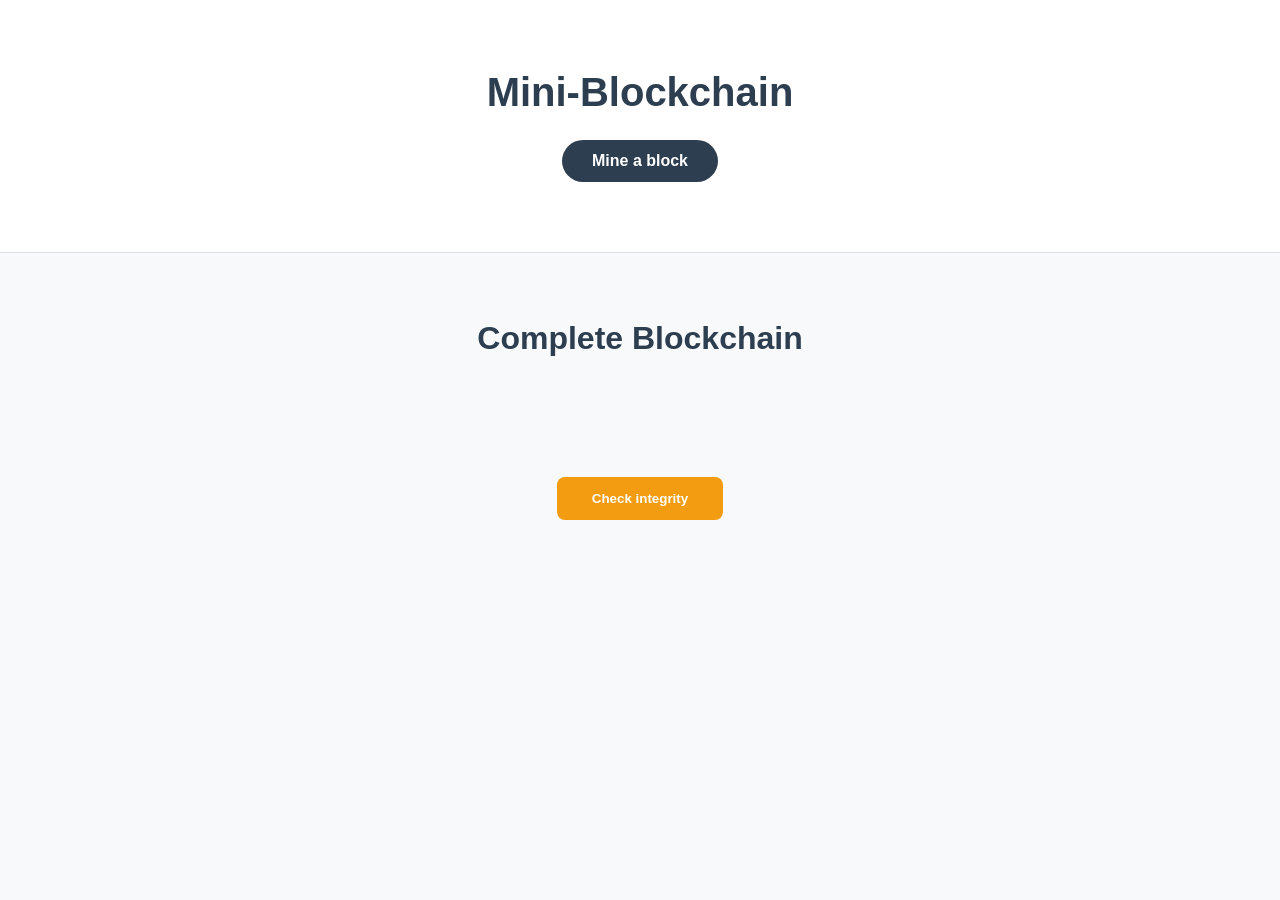
<file: front/index.html>
<!DOCTYPE html>
<html lang="fr">
<head>
    <meta charset="UTF-8">
    <title>Mini-Blockchain</title>
    <link rel="stylesheet" href="css/style.css">
</head>
<body class="bg-light">
    <nav class="navbar">
        <div class="container">
            <a class="navbar-brand" href="index.html">Mini-Blockchain</a>
            <div class="nav-buttons">
                <a href="mine.html" class="btn-mine">Mine a block</a>
            </div>
        </div>
    </nav>

    <div class="container">
        <div class="validate">
            <h2>Complete Blockchain</h2>
        </div>
        
        <div id="blockchain-container"></div>
    </div>

    <div class="container">
        <div class="validate">
            <button onclick="checkIntegrity(event)" class="btn-warning">Check integrity</button>
        </div>
    </div>

    <div id="customModal" class="modal-overlay">
        <div class="modal-content">
            <h3 id="modalTitle"></h3>
            <p id="modalMessage"></p>
            <div id="modalBtn" class="btn-success" style="cursor: pointer; margin-top: 20px; max-width: 200px;">OK</div>
        </div>
    </div>

    <script>
        // Prevents the injection of HTML scripts into the data
        function escapeHtml(text) {
            const div = document.createElement('div');
            div.textContent = text;
            return div.innerHTML;
        }

        // Function to display the stylized modal
        function showModal(title, message, isSuccess) {
            const modal = document.getElementById('customModal');
            const modalBtn = document.getElementById('modalBtn');
            
            document.getElementById('modalTitle').innerText = title;
            document.getElementById('modalMessage').innerText = message;
            
            modalBtn.style.backgroundColor = isSuccess ? "var(--accent)" : "var(--danger)";
            
            modal.classList.add("active");
            
            modalBtn.onclick = function() {
                modal.classList.remove("active");
            };
        }

        // Function for load and display the blockchain
        async function loadBlockchain() {
            // Try to retrieves all the complete blockchain
            try {
                        const response = await fetch('http://127.0.0.1:5001/blocks/');
                        const blocks = await response.json();
                        const container = document.getElementById('blockchain-container');
                        
                        // Manages each block
                        container.innerHTML = blocks.map(block => {
                            // Manages the date
                            const date = block.timestamp 
                                ? new Date(block.timestamp * 1000).toLocaleString('fr-FR') 
                                : "Date inconnue";

                            // Create a variable with all transactions of the block
                            const transactionsHtml = block.transactions.map(tx => `
                                <div class="tx-item">
                                    <span class="tx-user">${escapeHtml(tx.sender)}</span> 
                                    <span class="tx-arrow">&rarr;</span> 
                                    <span class="tx-user">${escapeHtml(tx.receiver)}</span> : 
                                    <span class="tx-amount">${tx.amount.toFixed(2)}</span>
                                </div>
                            `).join('');

                            // Return the block
                            return `
                                <div class="card block-card">
                                    <div class="card-header block-header">
                                        <span class="block-index">Bloc #${block.index}</span>
                                        <div class="block-meta">
                                            <span class="badge-count">
                                                ${block.tx_count} Transaction${block.tx_count > 1 ? 's' : ''}
                                            </span>
                                            <small class="block-date">${date}</small>
                                        </div>
                                    </div>
                                    <div class="card-body">
                                        <div class="hash-section">
                                            <p><strong>Hash:</strong> <span class="text-break">${block.hash}</span></p>
                                            <p><strong>Previous Hash:</strong> <span class="text-break">${block.previous_hash}</span></p>
                                        </div>
                                        
                                        <div class="tx-list">
                                            ${transactionsHtml}
                                        </div>

                                        <div class="block-footer">
                                            <strong>Nonce:</strong> <span class="nonce">${block.nonce}</span>
                                        </div>
                                    </div>
                                </div>
                            `;
                        }).join('');
                        
                    } catch (error) {
                        console.error("Erreur de chargement:", error);
                    }
                }

        async function checkIntegrity(event) {
            if (event) event.preventDefault();
            
            try {
                const response = await fetch('http://127.0.0.1:5001/blocks/validate');
                const data = await response.json();
                
                if (response.ok) {
                    showModal("Success!", data.message, true);
                } else {
                    showModal("Corruption Detected!", data.message, false);
                }
            } catch (error) {
                showModal("Error", "API is not reachable.", false);
            }
        }


        loadBlockchain();
    </script>
</body>
</html>
</file>
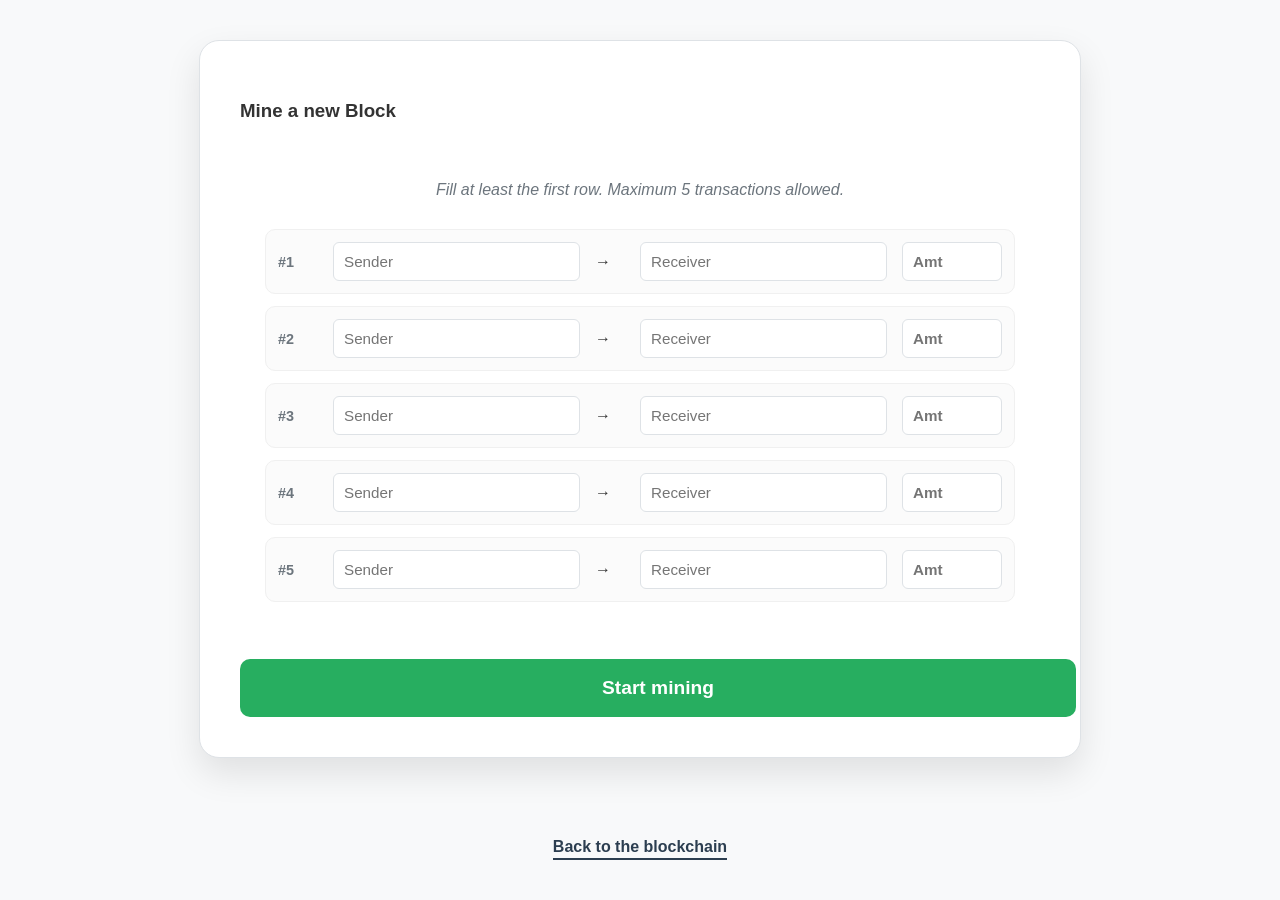
<file: front/mine.html>
<!DOCTYPE html>
<html lang="fr">
<head>
    <meta charset="UTF-8">
    <title>Mine a block</title>
    <link rel="stylesheet" href="css/style.css">
</head>
<body>
    <div class="container">
        <div class="mining-card">
            <div class="card-header">
                <h3>Mine a new Block</h3>
            </div>
            
            <div class="card-body">
                <p class="hint">Fill at least the first row. Maximum 5 transactions allowed.</p>
                <div id="transactionsContainer">
                    <div class="tx-row">
                        <div class="tx-number">#1</div>
                        <input type="text" placeholder="Sender" class="input-field sender" maxlength="50">
                        <span>&rarr;</span>
                        <input type="text" placeholder="Receiver" class="input-field receiver" maxlength="50">
                        <input type="number" placeholder="Amt" class="input-field amount-input amount" step="0.01">
                    </div>
                    <div class="tx-row"><div class="tx-number">#2</div><input type="text" placeholder="Sender" class="input-field sender" maxlength="50"><span>&rarr;</span><input type="text" placeholder="Receiver" class="input-field receiver" maxlength="50"><input type="number" placeholder="Amt" class="input-field amount-input amount"></div>
                    <div class="tx-row"><div class="tx-number">#3</div><input type="text" placeholder="Sender" class="input-field sender" maxlength="50"><span>&rarr;</span><input type="text" placeholder="Receiver" class="input-field receiver" maxlength="50"><input type="number" placeholder="Amt" class="input-field amount-input amount"></div>
                    <div class="tx-row"><div class="tx-number">#4</div><input type="text" placeholder="Sender" class="input-field sender" maxlength="50"><span>&rarr;</span><input type="text" placeholder="Receiver" class="input-field receiver" maxlength="50"><input type="number" placeholder="Amt" class="input-field amount-input amount"></div>
                    <div class="tx-row"><div class="tx-number">#5</div><input type="text" placeholder="Sender" class="input-field sender" maxlength="50"><span>&rarr;</span><input type="text" placeholder="Receiver" class="input-field receiver" maxlength="50"><input type="number" placeholder="Amt" class="input-field amount-input amount"></div>
                </div>
            </div>

                <div id="mineBtn" class="btn-success" style="text-align: center; display: block; cursor: pointer;" onclick="mineBlock(event)">
                    Start mining
                </div>
            </div>
            </div>

        <div class="footer-link">
            <a href="index.html">Back to the blockchain</a>
        </div>
    </div>

    <div id="customModal" class="modal-overlay">
        <div class="modal-content">
            <h3 id="modalTitle"></h3>
            <p id="modalMessage"></p>
            <div id="modalBtn" class="btn-success" style="cursor: pointer; margin-top: 20px;">OK</div>
        </div>
    </div>

    <script>
        // Function to display the modal and manage redirection
        function showModal(title, message, isSuccess) {
            const modal = document.getElementById('customModal');
            const modalBtn = document.getElementById('modalBtn');

            document.getElementById('modalTitle').innerText = title;
            document.getElementById('modalMessage').innerText = message;

            // Color: Green for success, Red for error
            modalBtn.style.backgroundColor = isSuccess ? "var(--accent)" : "var(--danger)";
            
            // The modal is displayed
            modal.classList.add("active");

            // Define what happens when we click OK
            modalBtn.onclick = function(e) {
                e.preventDefault();
                e.stopPropagation();
                
                if (isSuccess) {
                    // If success redirection to the homepage
                    window.location.replace("index.html");
                } else {
                    // If error we return to the mining page
                    modal.classList.remove("active");
                    const mineBtn = document.getElementById('mineBtn');
                }
            };
        }

        async function mineBlock(event) {
            // immediately blocks all browser actions
            if (event) {
                event.preventDefault();
                event.stopPropagation();
            }

            // Retrieves all transactions
            const rows = document.querySelectorAll('.tx-row');
            let transactions = []; // Create empty list for add all transactions

            // Retrieves data of each transaction
            rows.forEach(row => {
                const from = row.querySelector('.sender').value.trim();
                const to = row.querySelector('.receiver').value.trim();
                const am = row.querySelector('.amount').value;

                // Add only if not empty transactions
                if (from !== "" && to !== "" && am !== "") {
                    transactions.push({
                        sender: from,
                        receiver: to,
                        amount: parseFloat(am)
                    });
                }
            });

            // Check if there is at least 1 transaction
            if (transactions.length === 0) {
                showModal("Error", "Please fill at least one complete transaction!", false);
                return;
            }


            try {
                const response = await fetch('http://127.0.0.1:5001/blocks/add', {
                    method: 'POST',
                    headers: {'Content-Type': 'application/json'},
                    body: JSON.stringify({transactions: transactions})
                });

                const result = await response.json();
                
                if (response.ok) {
                    showModal("Success!", "Block #" + result.index + " has been added.", true);
                } else {
                    showModal("Mining Error", "Blockchain corrupt", false);
                }
            } catch (error) {
                showModal("Connection Error", "API is not reachable.", false);
            }
            return false;
        }
    </script>
</body>
</html>
</file>
<file: front/css/style.css>
/* --- 1. VARIABLES --- */
:root {
    --bg-light: #f8f9fa;
    --white: #ffffff;
    --primary: #2c3e50;
    --accent: #27ae60;
    --danger: #e74c3c;
    --border: #dee2e6;
    --text: #333;
    --text-muted: #6c757d;
}

/* --- 2. BASES & UTILS --- */
body {
    background-color: var(--bg-light);
    color: var(--text);
    font-family: 'Segoe UI', Tahoma, Geneva, Verdana, sans-serif;
    margin: 0;
    padding: 0;
}

.container {
    max-width: 1000px;
    margin: 0 auto;
    padding: 40px 20px;
}

/* --- 3. NAVIGATION --- */
.navbar {
    background-color: var(--white);
    padding: 30px 0;
    border-bottom: 1px solid var(--border);
    text-align: center;
}

.navbar-brand {
    font-size: 2.5rem;
    font-weight: 800;
    color: var(--primary);
    text-decoration: none;
    display: block;
    margin-bottom: 25px;
}

.nav-buttons {
    display: flex;
    justify-content: center;
    gap: 20px;
}

.btn-mine {
    padding: 12px 30px;
    border-radius: 30px;
    text-decoration: none;
    font-weight: 600;
    background: var(--primary);
    color: white;
    transition: 0.3s ease;
}

.btn-mine:hover {
    background: #34495e;
    transform: translateY(-2px);
}

/* --- 4. CARTES BLOCS (INDEX) --- */
.validate {
    text-align: center;
    margin-bottom: 40px;
}

.validate h2 {
    color: var(--primary);
    font-size: 2rem;
}

#blockchain-container {
    display: flex;
    flex-direction: column;
    align-items: center;
    gap: 30px;
}

.card {
    background: var(--white);
    border: 1px solid var(--border);
    border-radius: 15px;
    width: 100%;
    max-width: 750px;
    box-shadow: 0 4px 12px rgba(0,0,0,0.08);
    overflow: hidden;
}

.block-header {
    background: #f1f3f5;
    padding: 18px 25px;
    font-weight: bold;
    color: var(--primary);
    border-bottom: 1px solid var(--border);
    display: flex;
    justify-content: space-between;
    align-items: center;
}

.block-index {
    font-size: 1.2rem;
    letter-spacing: 1px;
}

.block-meta {
    display: flex;
    align-items: center;
    gap: 15px;
}

.badge-count {
    background: var(--accent);
    color: white;
    padding: 4px 12px;
    border-radius: 20px;
    font-size: 0.85rem;
}

.block-date {
    color: var(--text-muted);
    font-weight: normal;
}

.card-body {
    padding: 25px;
}

.hash-section {
    margin-bottom: 20px;
}

.hash-section p {
    margin: 10px 0;
}

.text-break {
    word-break: break-all;
    font-family: 'Monaco', monospace;
    background: #f1f3f5;
    padding: 10px;
    border-radius: 5px;
    display: block;
    font-size: 0.85rem;
    color: #666;
    margin-top: 5px;
    border: 1px solid #eee;
}

/* Style des transactions dans l'index */
.tx-list {
    background: #f8f9fa;
    border-radius: 8px;
    padding: 15px;
    margin: 15px 0;
    border-left: 4px solid var(--accent);
}

.tx-item {
    font-family: 'Courier New', monospace;
    padding: 8px 0;
    border-bottom: 1px solid #eee;
    display: flex;
    align-items: center;
    gap: 8px;
    color: #444;
}

.tx-item:last-child { border-bottom: none; }

.tx-user { font-weight: bold; }

.tx-arrow {
    color: var(--accent);
    font-weight: bold;
    padding: 0 15px;
    font-size: 2rem;      /* Taille imposante */
    display: inline-block;
    position: relative;     /* Permet un ajustement précis */
    top: -2px;              /* Remonte la flèche de 2 pixels (ajuste ici) */
    vertical-align: middle;
}

.tx-amount {
    color: #219150;
    font-weight: bold;
    margin-left: auto; /* Pousse le montant à droite */
}

.block-footer {
    margin-top: 15px;
    padding-top: 10px;
    border-top: 1px dashed var(--border);
}

.nonce {
    background: var(--primary);
    color: white;
    padding: 2px 10px;
    border-radius: 10px;
    font-size: 0.9rem;
}

/* --- 5. PAGE MINAGE (MINE.HTML) --- */
.mining-card {
    background: var(--white);
    padding: 40px;
    border-radius: 20px;
    border: 1px solid var(--border);
    box-shadow: 0 15px 35px rgba(0,0,0,0.1);
    max-width: 800px;
    margin: 0 auto;
}

.hint {
    color: var(--text-muted);
    text-align: center;
    margin-bottom: 30px;
    font-style: italic;
}

.tx-row {
    display: grid;
    grid-template-columns: 40px 1fr 30px 1fr 100px;
    align-items: center;
    gap: 15px;
    margin-bottom: 12px;
    padding: 12px;
    background: #fbfbfb;
    border-radius: 10px;
    border: 1px solid #f0f0f0;
}

.tx-number {
    font-weight: bold;
    color: var(--text-muted);
    font-size: 0.9rem;
}

.input-field {
    width: 100%;
    box-sizing: border-box;
    padding: 10px;
    border: 1px solid var(--border);
    border-radius: 6px;
    font-size: 0.95rem;
}

.input-field:focus {
    border-color: var(--accent);
    outline: none;
    background: #fff;
    box-shadow: 0 0 0 3px rgba(39, 174, 96, 0.1);
}

.amount-input {
    font-weight: bold;
    color: var(--accent);
}

.btn-success {
    background: var(--accent);
    color: white;
    border: none;
    padding: 18px;
    border-radius: 10px;
    width: 100%;
    font-size: 1.2rem;
    cursor: pointer;
    font-weight: bold;
    transition: 0.3s;
    margin-top: 20px;
}

.btn-success:hover {
    background: #219150;
    transform: translateY(-2px);
}

.btn-warning {
    background: #f39c12;
    color: white;
    border: none;
    padding: 14px 35px;
    border-radius: 8px;
    cursor: pointer;
    font-weight: bold;
    transition: 0.3s;
}

.btn-warning:hover { background: #e67e22; }

.footer-link {
    text-align: center;
    margin-top: 40px;
    display: block;
    width: 100%;
}

.footer-link a {
    color: var(--primary);
    font-weight: bold;
    text-decoration: none;
    border-bottom: 2px solid var(--primary);
    padding-bottom: 3px;
    transition: 0.3s;
}

.footer-link a:hover {
    color: var(--accent);
    border-color: var(--accent);
}

/* --- 6. MODAL --- */
.modal-overlay {
    display: none;
    position: fixed;
    top: 0; left: 0;
    width: 100%; height: 100%;
    background: rgba(0, 0, 0, 0.7);
    justify-content: center;
    align-items: center;
    z-index: 9999;
}

.modal-overlay.active { display: flex; }

.modal-content {
    background: var(--white);
    padding: 40px;
    border-radius: 20px;
    text-align: center;
    max-width: 400px;
    width: 85%;
    box-shadow: 0 20px 50px rgba(0,0,0,0.4);
    display: flex;
    flex-direction: column;
    align-items: center;
    animation: fadeInScale 0.3s ease;
}

.modal-content h3 {
    margin: 0 0 15px 0;
    color: var(--primary);
    font-size: 2rem;
}

.modal-content p {
    margin: 0 0 25px 0;
    font-size: 1.1rem;
    color: var(--text);
    line-height: 1.5;
}

.modal-content .btn-success {
    max-width: 200px;
    padding: 12px;
    font-size: 1rem;
    margin-top: 0;
}

@keyframes fadeInScale {
    from { opacity: 0; transform: scale(0.9); }
    to { opacity: 1; transform: scale(1); }
}
</file>
